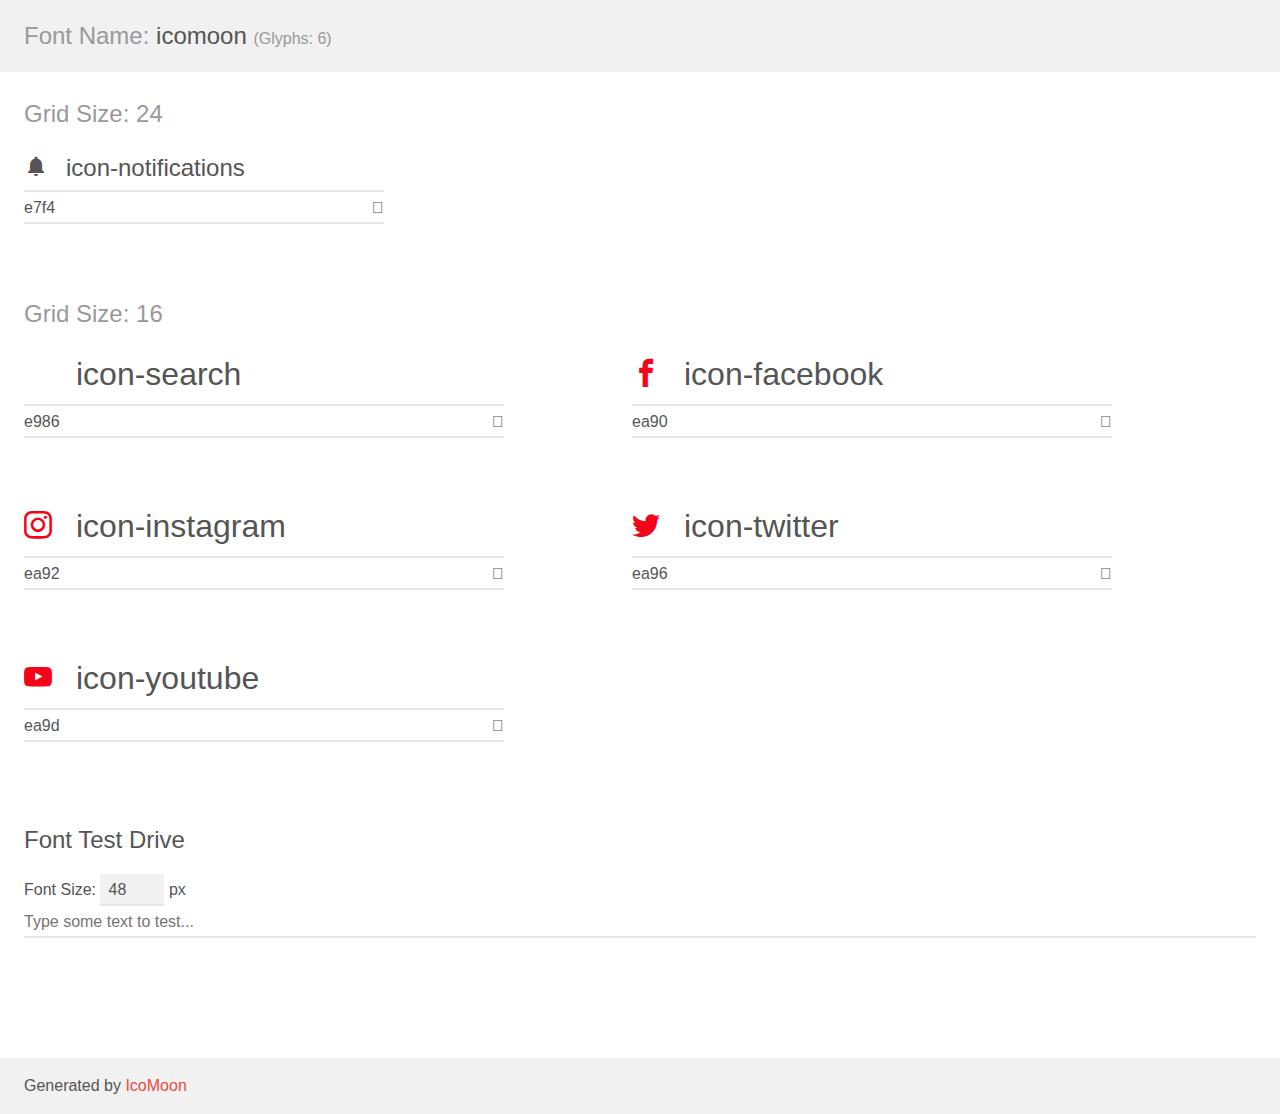
<file: assets/fonts/demo.html>
<!doctype html>
<html>
<head>
    <meta charset="utf-8">
    <title>IcoMoon Demo</title>
    <meta name="description" content="An Icon Font Generated By IcoMoon.io">
    <meta name="viewport" content="width=device-width, initial-scale=1">
    <link rel="stylesheet" href="demo-files/demo.css">
    <link rel="stylesheet" href="style.css"></head>
<body>
    <div class="bgc1 clearfix">
        <h1 class="mhmm mvm"><span class="fgc1">Font Name:</span> icomoon <small class="fgc1">(Glyphs:&nbsp;6)</small></h1>
    </div>
    <div class="clearfix mhl ptl">
        <h1 class="mvm mtn fgc1">Grid Size: 24</h1>
        <div class="glyph fs1">
            <div class="clearfix bshadow0 pbs">
                <span class="icon-notifications">
                
                </span>
                <span class="mls"> icon-notifications</span>
            </div>
            <fieldset class="fs0 size1of1 clearfix hidden-false">
                <input type="text" readonly value="e7f4" class="unit size1of2" />
                <input type="text" maxlength="1" readonly value="&#xe7f4;" class="unitRight size1of2 talign-right" />
            </fieldset>
            <div class="fs0 bshadow0 clearfix hidden-true">
                <span class="unit pvs fgc1">liga: </span>
                <input type="text" readonly value="notifications" class="liga unitRight" />
            </div>
        </div>
    </div>
    <div class="clearfix mhl ptl">
        <h1 class="mvm mtn fgc1">Grid Size: 16</h1>
        <div class="glyph fs2">
            <div class="clearfix bshadow0 pbs">
                <span class="icon-search">
                
                </span>
                <span class="mls"> icon-search</span>
            </div>
            <fieldset class="fs0 size1of1 clearfix hidden-false">
                <input type="text" readonly value="e986" class="unit size1of2" />
                <input type="text" maxlength="1" readonly value="&#xe986;" class="unitRight size1of2 talign-right" />
            </fieldset>
            <div class="fs0 bshadow0 clearfix hidden-true">
                <span class="unit pvs fgc1">liga: </span>
                <input type="text" readonly value="search, magnifier" class="liga unitRight" />
            </div>
        </div>
        <div class="glyph fs2">
            <div class="clearfix bshadow0 pbs">
                <span class="icon-facebook">
                
                </span>
                <span class="mls"> icon-facebook</span>
            </div>
            <fieldset class="fs0 size1of1 clearfix hidden-false">
                <input type="text" readonly value="ea90" class="unit size1of2" />
                <input type="text" maxlength="1" readonly value="&#xea90;" class="unitRight size1of2 talign-right" />
            </fieldset>
            <div class="fs0 bshadow0 clearfix hidden-true">
                <span class="unit pvs fgc1">liga: </span>
                <input type="text" readonly value="facebook, brand10" class="liga unitRight" />
            </div>
        </div>
        <div class="glyph fs2">
            <div class="clearfix bshadow0 pbs">
                <span class="icon-instagram">
                
                </span>
                <span class="mls"> icon-instagram</span>
            </div>
            <fieldset class="fs0 size1of1 clearfix hidden-false">
                <input type="text" readonly value="ea92" class="unit size1of2" />
                <input type="text" maxlength="1" readonly value="&#xea92;" class="unitRight size1of2 talign-right" />
            </fieldset>
            <div class="fs0 bshadow0 clearfix hidden-true">
                <span class="unit pvs fgc1">liga: </span>
                <input type="text" readonly value="instagram, brand12" class="liga unitRight" />
            </div>
        </div>
        <div class="glyph fs2">
            <div class="clearfix bshadow0 pbs">
                <span class="icon-twitter">
                
                </span>
                <span class="mls"> icon-twitter</span>
            </div>
            <fieldset class="fs0 size1of1 clearfix hidden-false">
                <input type="text" readonly value="ea96" class="unit size1of2" />
                <input type="text" maxlength="1" readonly value="&#xea96;" class="unitRight size1of2 talign-right" />
            </fieldset>
            <div class="fs0 bshadow0 clearfix hidden-true">
                <span class="unit pvs fgc1">liga: </span>
                <input type="text" readonly value="twitter, brand16" class="liga unitRight" />
            </div>
        </div>
        <div class="glyph fs2">
            <div class="clearfix bshadow0 pbs">
                <span class="icon-youtube">
                
                </span>
                <span class="mls"> icon-youtube</span>
            </div>
            <fieldset class="fs0 size1of1 clearfix hidden-false">
                <input type="text" readonly value="ea9d" class="unit size1of2" />
                <input type="text" maxlength="1" readonly value="&#xea9d;" class="unitRight size1of2 talign-right" />
            </fieldset>
            <div class="fs0 bshadow0 clearfix hidden-true">
                <span class="unit pvs fgc1">liga: </span>
                <input type="text" readonly value="youtube, brand21" class="liga unitRight" />
            </div>
        </div>
    </div>

    <!--[if gt IE 8]><!-->
    <div class="mhl clearfix mbl">
        <h1>Font Test Drive</h1>
        <label>
            Font Size: <input id="fontSize" type="number" class="textbox0 mbm"
            min="8" value="48" />
            px
        </label>
        <input id="testText" type="text" class="phl size1of1 mvl"
        placeholder="Type some text to test..." value=""/>
        <div id="testDrive" class="icon-">&nbsp;
        </div>
    </div>
    <!--<![endif]-->
    <div class="bgc1 clearfix">
        <p class="mhl">Generated by <a href="https://icomoon.io/app">IcoMoon</a></p>
    </div>

    <script src="demo-files/demo.js"></script>
</body>
</html>
</file>
<file: assets/fonts/demo-files/demo.css>
body {
  padding: 0;
  margin: 0;
  font-family: sans-serif;
  font-size: 1em;
  line-height: 1.5;
  color: #555;
  background: #fff;
}
h1 {
  font-size: 1.5em;
  font-weight: normal;
}
small {
  font-size: .66666667em;
}
a {
  color: #e74c3c;
  text-decoration: none;
}
a:hover, a:focus {
  box-shadow: 0 1px #e74c3c;
}
.bshadow0, input {
  box-shadow: inset 0 -2px #e7e7e7;
}
input:hover {
  box-shadow: inset 0 -2px #ccc;
}
input, fieldset {
  font-family: sans-serif;
  font-size: 1em;
  margin: 0;
  padding: 0;
  border: 0;
}
input {
  color: inherit;
  line-height: 1.5;
  height: 1.5em;
  padding: .25em 0;
}
input:focus {
  outline: none;
  box-shadow: inset 0 -2px #449fdb;
}
.glyph {
  font-size: 16px;
  width: 15em;
  padding-bottom: 1em;
  margin-right: 4em;
  margin-bottom: 1em;
  float: left;
  overflow: hidden;
}
.liga {
  width: 80%;
  width: calc(100% - 2.5em);
}
.talign-right {
  text-align: right;
}
.talign-center {
  text-align: center;
}
.bgc1 {
  background: #f1f1f1;
}
.fgc1 {
  color: #999;
}
.fgc0 {
  color: #000;
}
p {
  margin-top: 1em;
  margin-bottom: 1em;
}
.mvm {
  margin-top: .75em;
  margin-bottom: .75em;
}
.mtn {
  margin-top: 0;
}
.mtl, .mal {
  margin-top: 1.5em;
}
.mbl, .mal {
  margin-bottom: 1.5em;
}
.mal, .mhl {
  margin-left: 1.5em;
  margin-right: 1.5em;
}
.mhmm {
  margin-left: 1em;
  margin-right: 1em;
}
.mls {
  margin-left: .25em;
}
.ptl {
  padding-top: 1.5em;
}
.pbs, .pvs {
  padding-bottom: .25em;
}
.pvs, .pts {
  padding-top: .25em;
}
.unit {
  float: left;
}
.unitRight {
  float: right;
}
.size1of2 {
  width: 50%;
}
.size1of1 {
  width: 100%;
}
.clearfix:before, .clearfix:after {
  content: " ";
  display: table;
}
.clearfix:after {
  clear: both;
}
.hidden-true {
  display: none;
}
.textbox0 {
  width: 3em;
  background: #f1f1f1;
  padding: .25em .5em;
  line-height: 1.5;
  height: 1.5em;
}
#testDrive {
  display: block;
  padding-top: 24px;
  line-height: 1.5;
}
.fs0 {
  font-size: 16px;
}
.fs1 {
  font-size: 24px;
}
.fs2 {
  font-size: 32px;
}
</file>
<file: assets/fonts/style.css>
@font-face {
  font-family: 'icomoon';
  src:  url('fonts/icomoon.eot?iypgro');
  src:  url('fonts/icomoon.eot?iypgro#iefix') format('embedded-opentype'),
    url('fonts/icomoon.ttf?iypgro') format('truetype'),
    url('fonts/icomoon.woff?iypgro') format('woff'),
    url('fonts/icomoon.svg?iypgro#icomoon') format('svg');
  font-weight: normal;
  font-style: normal;
}

[class^="icon-"], [class*=" icon-"] {
  /* use !important to prevent issues with browser extensions that change fonts */
  font-family: 'icomoon' !important;
  speak: none;
  font-style: normal;
  font-weight: normal;
  font-variant: normal;
  text-transform: none;
  line-height: 1;

  /* Better Font Rendering =========== */
  -webkit-font-smoothing: antialiased;
  -moz-osx-font-smoothing: grayscale;
}

.icon-notifications:before {
  content: "\e7f4";
}
.icon-search:before {
  content: "\e986";
  font-size: 28px;
  color: white;
}
.icon-facebook:before {
  content: "\ea90";
  font-size: 28px;
  color: #F50319;
}
.icon-instagram:before {
  content: "\ea92";
  font-size: 28px;
  color: #F50319;
}
.icon-twitter:before {
  content: "\ea96";
  font-size: 28px;
  color: #F50319;
}
.icon-youtube:before {
  content: "\ea9d";
  font-size: 28px;
  color: #F50319;
}
</file>
